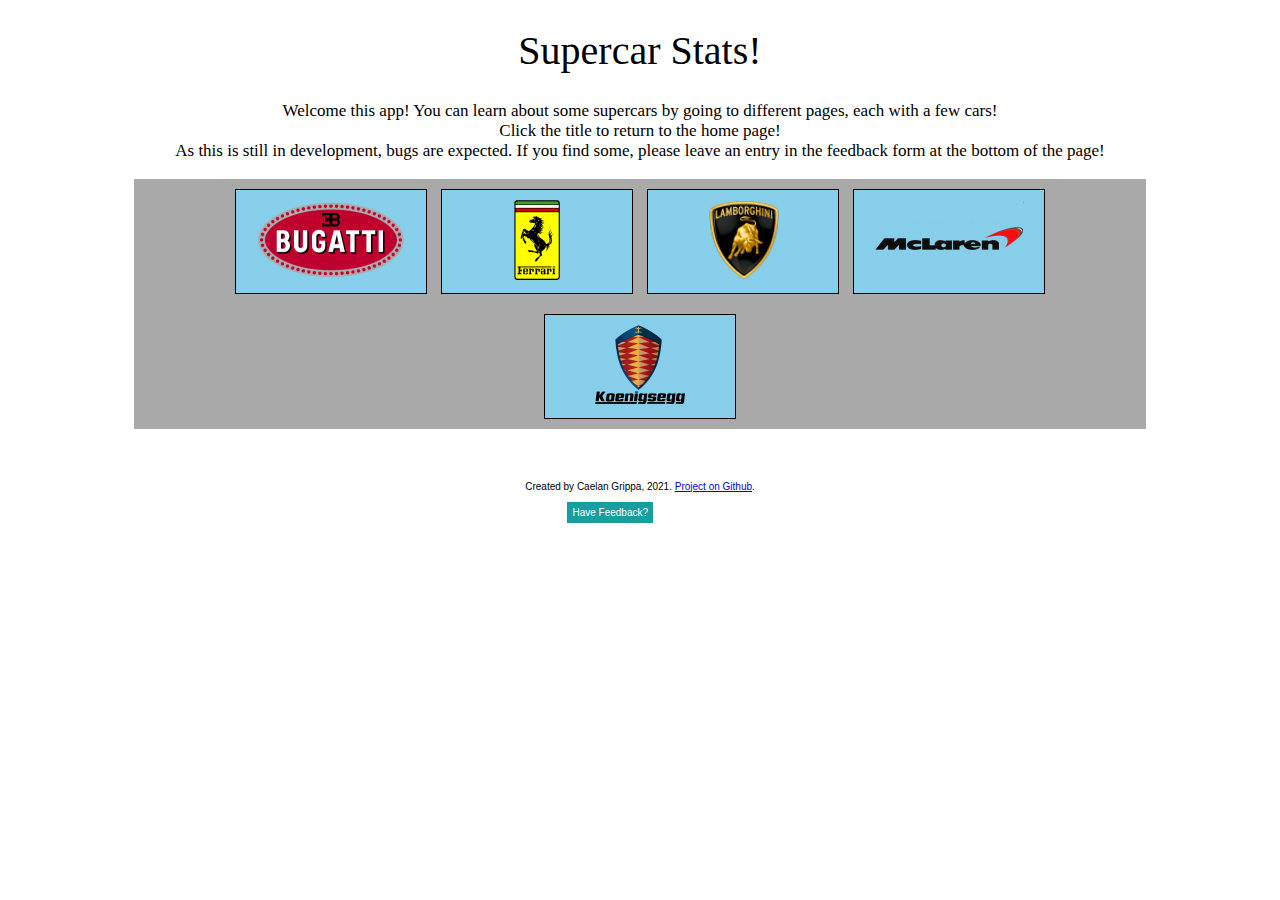
<file: src/v1.0/htdocs/index.html>
<!DOCTYPE html>
<html>

<!-- Shows up above everything else -->

<head>
    <style src="style.css">
    </style>
    
    <a href="http://bugatti.supercarstatsdevelopment.epizy.com" id="bugattiLink"></a>
    <a href="http://ferrari.supercarstatsdevelopment.epizy.com" id="ferrariLink"></a>
    <a href="http://lamborghini.supercarstatsdevelopment.epizy.com" id="lamboLink"></a>
    <a href="http://mclaren.supercarstatsdevelopment.epizy.com" id="mclarenLink"></a>
    <a href="http://koenigsegg.supercarstatsdevelopment.epizy.com" id="koenLink"></a>

	<meta charset="utf-8">
	<meta name="viewport" content="width=device-width">


	<!-- What is displayed above the URL -->
	<title>Supercar Stats!(v1.0)</title>

	<link href="style.css" rel="stylesheet" type="text/css" />

	
</head>

    <h1 id="heading">Supercar Stats!</h1>

<!-- Things found below the heading -->

<body id="main">

    <p id="intro">Welcome this app! You can learn about some supercars by going to different pages, each with a few cars!<br> Click the title to return to the home page!<br>
		As this is still in development, bugs are expected. If you find some, please leave an entry in the feedback form at the bottom of the page!</p><br>
    <nav id="links">
            <button type="button" onclick="getElementById('bugattiLink').click();"><img src="images/bugatti-logo.png"><img></button>
            <button type="button" onclick="getElementById('ferrariLink').click();"><img src="images/ferrari-logo.png"><img></button>
            <button type="button" onclick="getElementById('lamboLink').click();"><img src="images/lambo-logo.png"><img></button>
            <button type="button" onclick="getElementById('mclarenLink').click();"><img src="images/mclaren-logo.png"><img></button>
            <button type="button" onclick="getElementById('koenLink').click();"><img src="images/koen-logo.png"><img></button>
    </nav><br><br>
    </p>
	<noscript>Sorry, it seems that your browser doesn't support JavaScript!</noscript>
</body>

<footer id="creds">
	<p>Created by Caelan Grippa, 2021. <a href="https://github.com/CG-SKYLN/Program.Project">Project on Github</a>.</p>
  <button id="showForm" type="button" onclick="document.getElementById('feedback').style = 'visibility:visible'; document.getElementById('hideForm').style = 'visbility:hidden'; style = 'visibility:hidden'">Have Feedback?</button>
  <button id="hideForm" type="button" style="visibility:hidden" onclick="document.getElementById('feedback').style = 'visibility:hidden'; document.getElementById('showForm').style = 'visibility:visible'; style = 'visibility:hidden'">Hide Form</button>
</footer>

<form action="formhandler.php" method="post" id="feedback" autocomplete="off" style="visibility:hidden">
Name:<br>
<input type="text" id="name" name="name"><br>
What should we do?<br>
<input type="textarea" id="sugTxt" name="sugTxt" size="60px"><br>
<!-- <input type="button" onclick="sFeed.saveFile()"> -->
<input id="submit" type="submit" name="Submit">
<p style="font-size:8px">This feedback form was created with code from <a href="https://www.encodedna.com/javascript/how-to-save-form-data-in-a-text-file-using-javascript.htm">EncodeDNA.com</a>.</p>
</form>
</html>
</file>
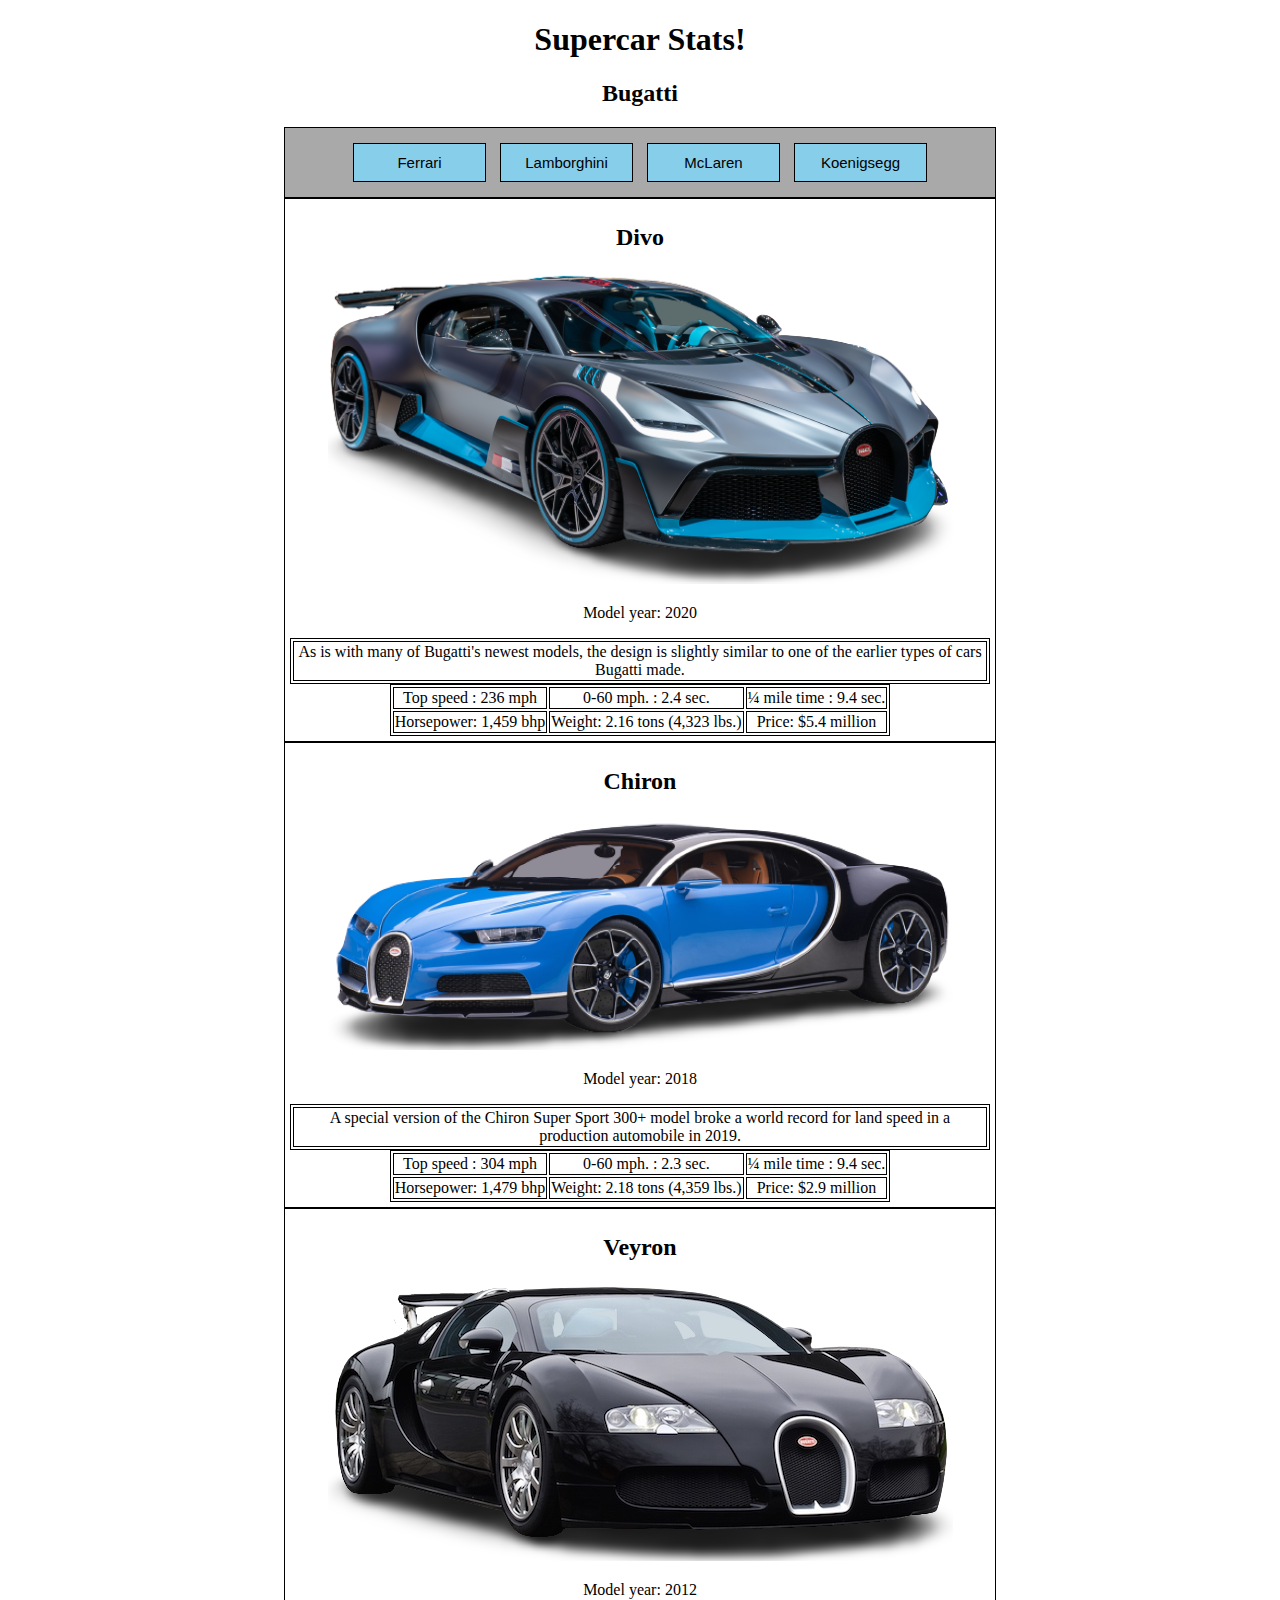
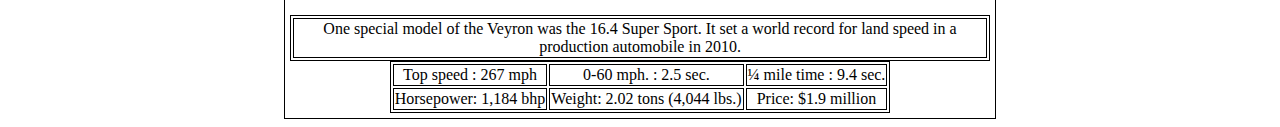
<file: src/v1.0/bugatti.supercarstats.great-site.net/htdocs/index.html>
<!DOCTYPE html>
<html>
    <head>
        <meta charset="utf-8">
	    <meta name="viewport" content="width=device-width">

        <a href="http://supercarstatsdevelopment.epizy.com" id="homeLink"></a>
        <a href="http://ferrari.supercarstatsdevelopment.epizy.com" id="ferrariLink"></a>
        <a href="http://lamborghini.supercarstatsdevelopment.epizy.com" id="lamboLink"></a>
        <a href="http://mclaren.supercarstatsdevelopment.epizy.com" id="mclarenLink"></a>
        <a href="http://koenigsegg.supercarstatsdevelopment.epizy.com" id="koenLink"></a>




        <title>Supercar Stats: Bugatti</title>
        <style src="style.css"></style>
       	<link href="style.css" rel="stylesheet" type="text/css" />
        <h1 id="title" onclick="getElementById('homeLink').click();">Supercar Stats!</h1>
        <h2>Bugatti</h2>
        <div id="links">
            <button type="button" onclick="getElementById('ferrariLink').click();">Ferrari</button>
            <button type="button" onclick="getElementById('lamboLink').click();">Lamborghini</button>
            <button type="button" onclick="getElementById('mclarenLink').click();">McLaren</button>
            <button type="button" onclick="getElementById('koenLink').click();">Koenigsegg</button>
        </div>

    </head>
    
    <body id="main">
        
    </body>


    <script src="data.js"></script>
    <script src="script.js"></script>
    <script src="engine.js"></script>
</html>
</file>
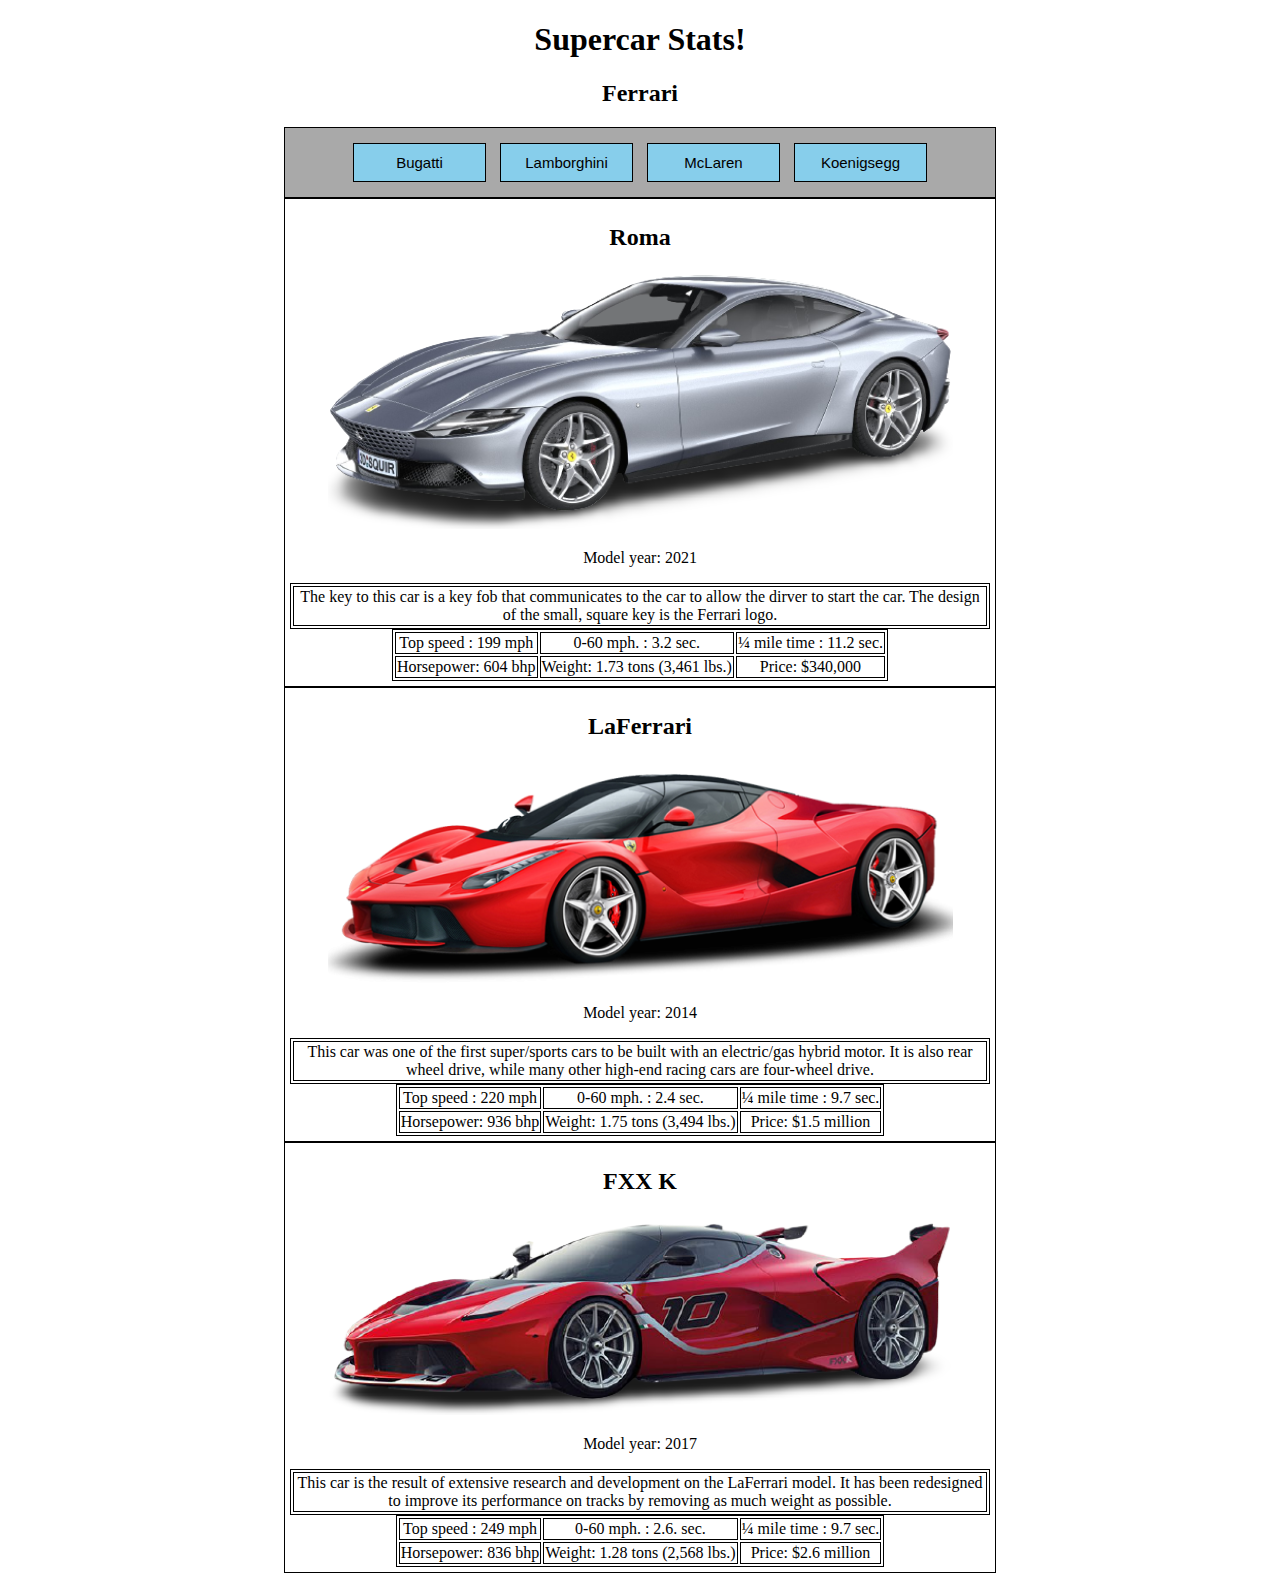
<file: src/v1.0/ferrari.supercarstats.great-site.net/htdocs/index.html>
<!DOCTYPE html>
<html>
    <head>
        <meta charset="utf-8">
	    <meta name="viewport" content="width=device-width">

        <a href="http://supercarstatsdevelopment.epizy.com" id="homeLink"></a>
        <a href="http://bugatti.supercarstatsdevelopment.epizy.com" id="bugattiLink"></a>
        <a href="http://lamborghini.supercarstatsdevelopment.epizy.com" id="lamboLink"></a>
        <a href="http://mclaren.supercarstatsdevelopment.epizy.com" id="mclarenLink"></a>
        <a href="http://koenigsegg.supercarstatsdevelopment.epizy.com" id="koenLink"></a>




        <title>Supercar Stats: Ferrari</title>
        <style src="style.css"></style>
       	<link href="style.css" rel="stylesheet" type="text/css" />
        <h1 id="title" onclick="getElementById('homeLink').click();">Supercar Stats!</h1>
        <h2>Ferrari</h2>
        <div id="links">
            <button type="button" onclick="getElementById('bugattiLink').click();">Bugatti</button>
            <button type="button" onclick="getElementById('lamboLink').click();">Lamborghini</button>
            <button type="button" onclick="getElementById('mclarenLink').click();">McLaren</button>
            <button type="button" onclick="getElementById('koenLink').click();">Koenigsegg</button>
        </div>

    </head>
    
    <body id="main">
        
    </body>


    <script src="data.js"></script>
    <script src="script.js"></script>
    <script src="engine.js"></script>
</html>
</file>
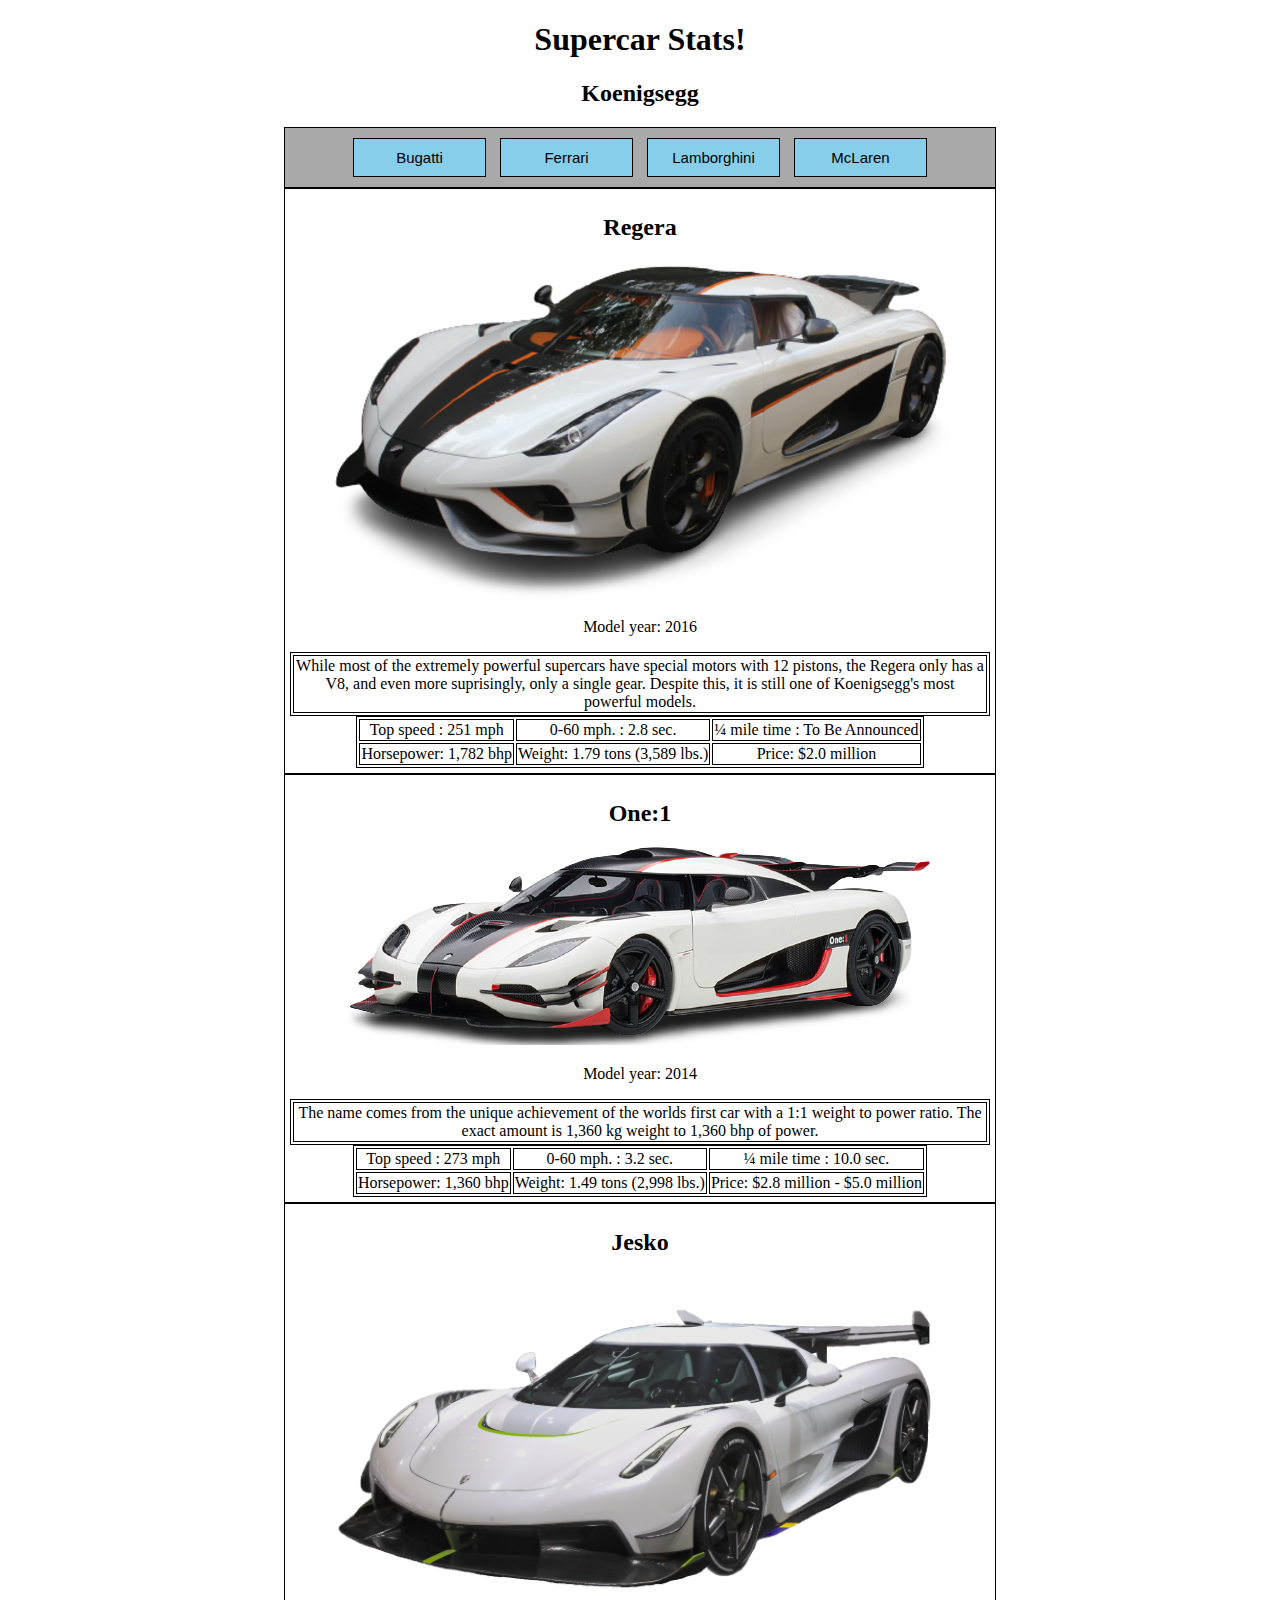
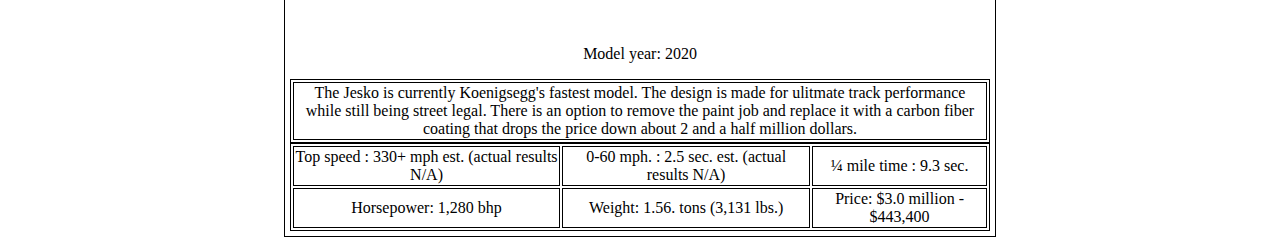
<file: src/v1.0/koenigsegg.supercarstats.great-site.net/htdocs/index.html>
<!DOCTYPE html>
<html>
    <head>
        <meta charset="utf-8">
	    <meta name="viewport" content="width=device-width">

        <a href="http://supercarstatsdevelopment.epizy.com" id="homeLink"></a>
        <a href="http://bugatti.supercarstatsdevelopment.epizy.com" id="bugattiLink"></a>
        <a href="http://ferrari.supercarstatsdevelopment.epizy.com" id="ferrariLink"></a>
        <a href="http://lamborghini.supercarstatsdevelopment.epizy.com" id="lamboLink"></a>
        <a href="http://mclaren.supercarstatsdevelopment.epizy.com" id="mclarenLink"></a>




        <title>Supercar Stats: Koenigsegg</title>
        <style src="style.css"></style>
       	<link href="style.css" rel="stylesheet" type="text/css" />
        <h1 id="title" onclick="getElementById('homeLink').click();">Supercar Stats!</h1>
        <h2>Koenigsegg</h2>
        <div id="links">
            <button type="button" onclick="getElementById('bugattiLink').click();">Bugatti</button>
            <button type="button" onclick="getElementById('ferrariLink').click();">Ferrari</button>
            <button type="button" onclick="getElementById('lamboLink').click();">Lamborghini</button>
            <button type="button" onclick="getElementById('mclarenLink').click();">McLaren</button>
        </div>

    </head>
    
    <body id="main">
        
    </body>


    <script src="data.js"></script>
    <script src="script.js"></script>
    <script src="engine.js"></script>
</html>
</file>
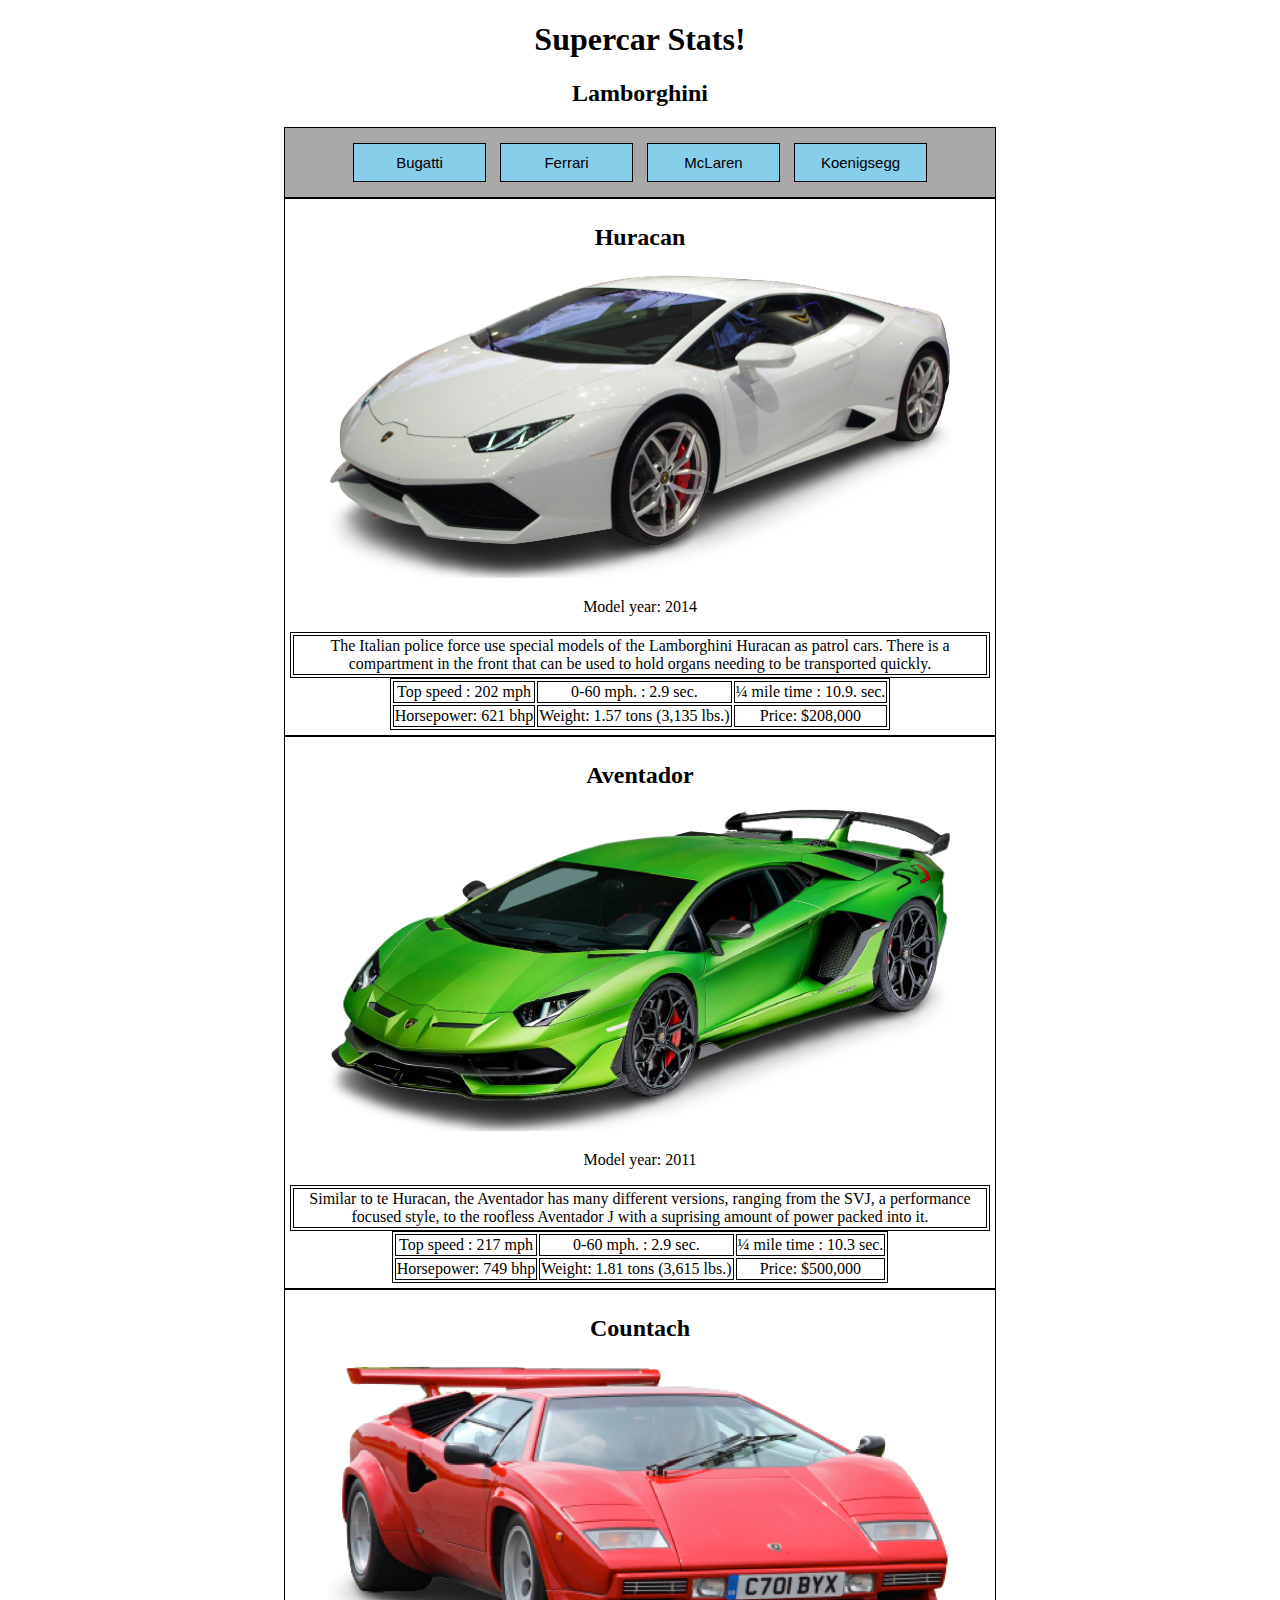
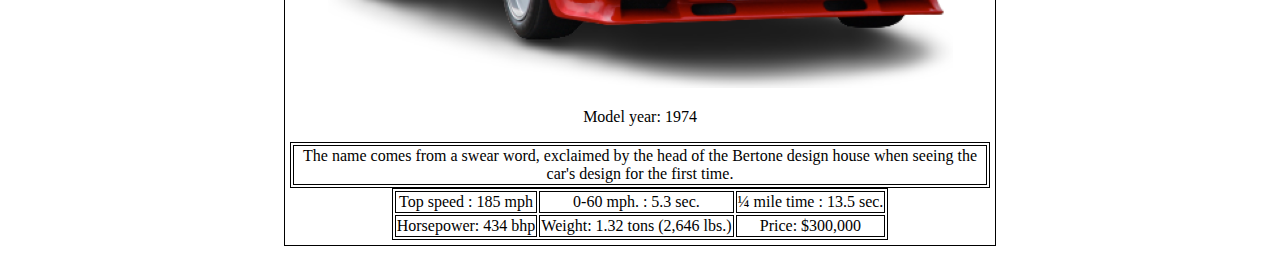
<file: src/v1.0/lamborghini.supercarstats.great-site.net/htdocs/index.html>
<!DOCTYPE html>
<html>
    <head>
        <meta charset="utf-8">
	    <meta name="viewport" content="width=device-width">

        <a href="http://supercarstatsdevelopment.epizy.com" id="homeLink"></a>
        <a href="http://bugatti.supercarstatsdevelopment.epizy.com" id="bugattiLink"></a>
        <a href="http://ferrari.supercarstatsdevelopment.epizy.com" id="ferrariLink"></a>
        <a href="http://mclaren.supercarstatsdevelopment.epizy.com" id="mclarenLink"></a>
        <a href="http://koenigsegg.supercarstatsdevelopment.epizy.com" id="koenLink"></a>




        <title>Supercar Stats: Lamborghini</title>
        <style src="style.css"></style>
       	<link href="style.css" rel="stylesheet" type="text/css" />
        <h1 id="title" onclick="getElementById('homeLink').click();">Supercar Stats!</h1>
        <h2>Lamborghini</h2>
        <div id="links">
            <button type="button" onclick="getElementById('bugattiLink').click();">Bugatti</button>
            <button type="button" onclick="getElementById('ferrariLink').click();">Ferrari</button>
            <button type="button" onclick="getElementById('mclarenLink').click();">McLaren</button>
            <button type="button" onclick="getElementById('koenLink').click();">Koenigsegg</button>
        </div>

    </head>
    
    <body id="main">
        
    </body>


    <script src="data.js"></script>
    <script src="script.js"></script>
    <script src="engine.js"></script>
</html>
</file>
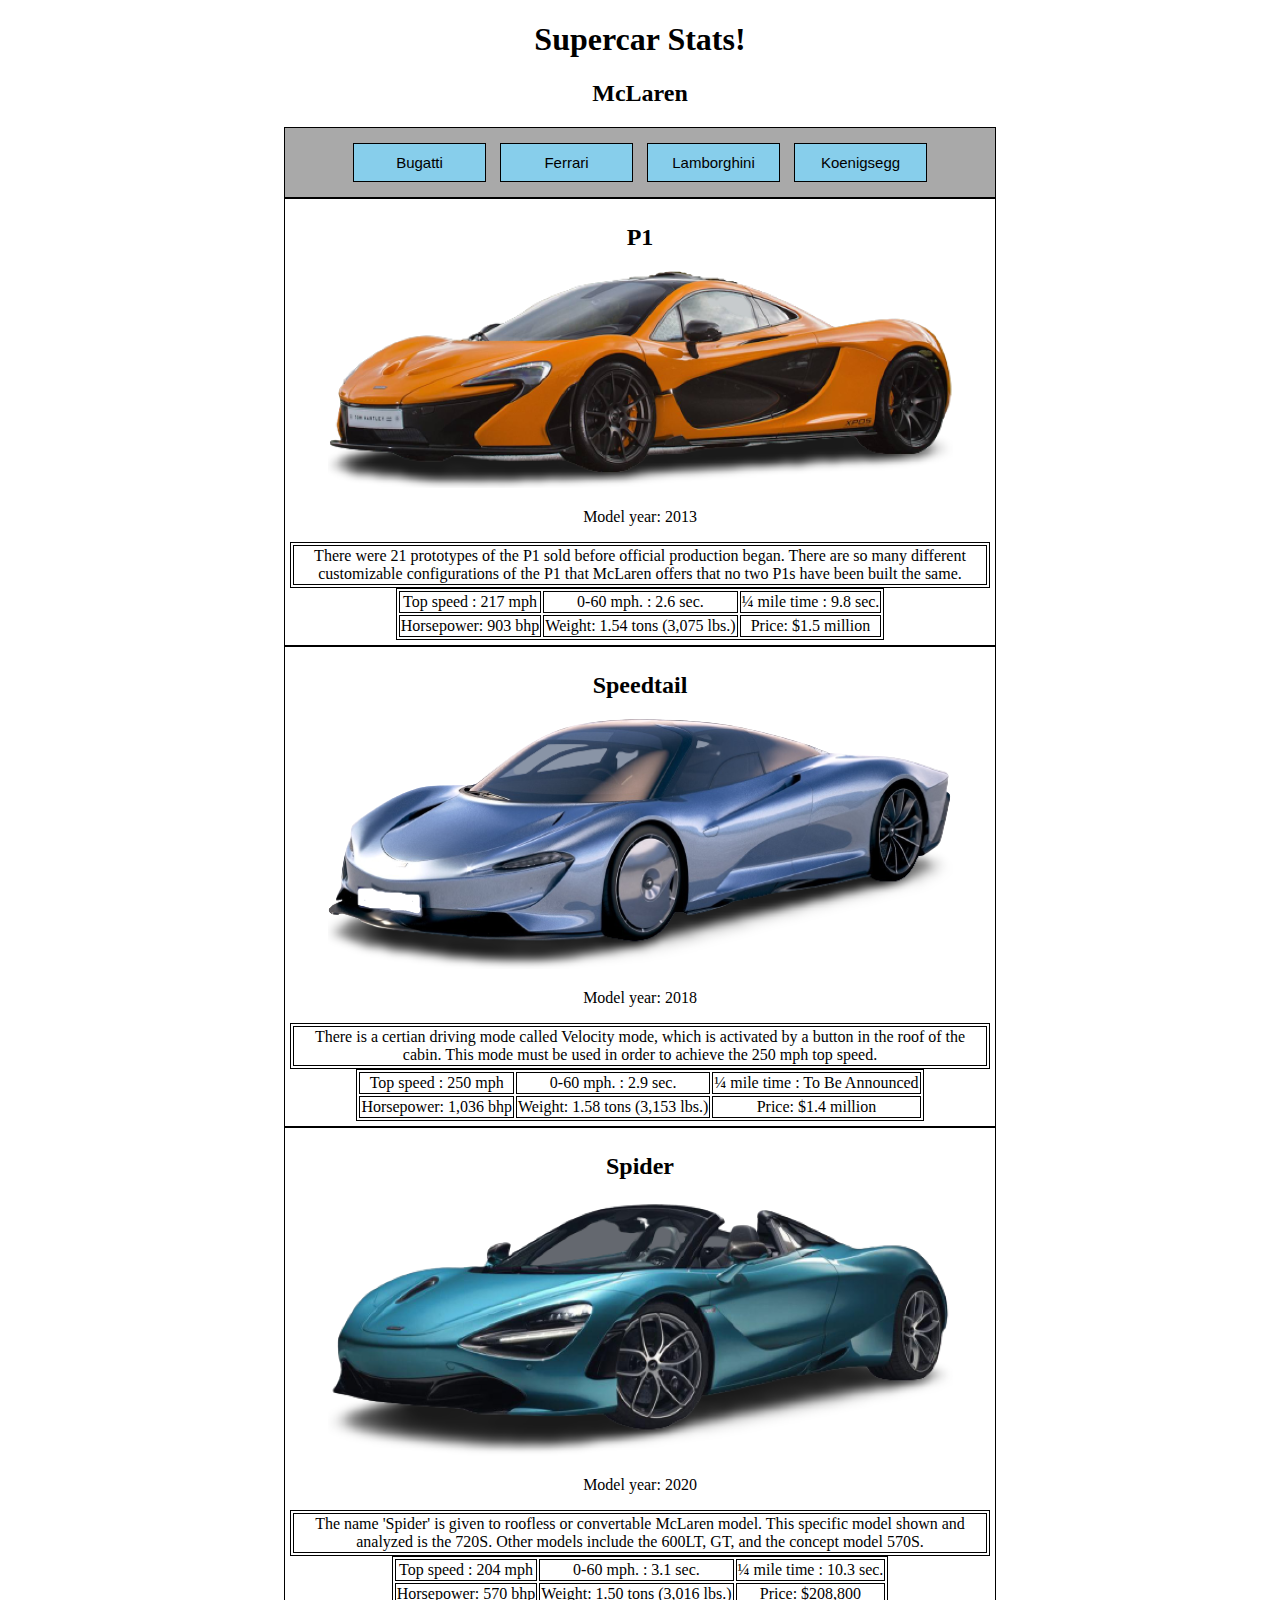
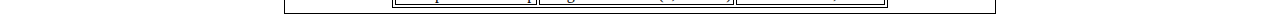
<file: src/v1.0/mclaren.supercarstats.great-site.net/htdocs/index.html>
<!DOCTYPE html>
<html>
    <head>
        <meta charset="utf-8">
	    <meta name="viewport" content="width=device-width">

        <a href="http://supercarstatsdevelopment.epizy.com" id="homeLink"></a>
        <a href="http://bugatti.supercarstatsdevelopment.epizy.com" id="bugattiLink"></a>
        <a href="http://ferrari.supercarstatsdevelopment.epizy.com" id="ferrariLink"></a>
        <a href="http://lamborghini.supercarstatsdevelopment.epizy.com" id="lamboLink"></a>
        <a href="http://koenigsegg.supercarstatsdevelopment.epizy.com" id="koenLink"></a>




        <title>Supercar Stats: McLaren</title>
        <style src="style.css"></style>
       	<link href="style.css" rel="stylesheet" type="text/css" />
        <h1 id="title" onclick="getElementById('homeLink').click();">Supercar Stats!</h1>
        <h2>McLaren</h2>
        <div id="links">
            <button type="button" onclick="getElementById('bugattiLink').click();">Bugatti</button>
            <button type="button" onclick="getElementById('ferrariLink').click();">Ferrari</button>
            <button type="button" onclick="getElementById('lamboLink').click();">Lamborghini</button>
            <button type="button" onclick="getElementById('koenLink').click();">Koenigsegg</button>
        </div>

    </head>
    
    <body id="main">
        
    </body>


    <script src="data.js"></script>
    <script src="script.js"></script>
    <script src="engine.js"></script>
</html>
</file>
<file: src/v1.0/htdocs/style.css>
#intro{
font : 17px Serif;
margin: auto;
text-align: center;
}
#heading{
font : 40px Impact;
text-align: center;
}
#creds{
font : 10px Arial;
margin: auto;
text-align: center;
}
#showForm, #hideForm{
  background-color: rgb(23, 158, 158);
  border: none;
  color: white;
  padding: 5px;
  font-size: 10px;
}
#links{
    background-color: darkgray;
    align-items: center;
    text-align: center;
    width: 80%;
    margin: auto;
}
#links > button{
    width: 19%;
    align-items: center;
    margin: 10px 5px;
    padding: 10px 0px 10px 0px;
    background-color: skyblue;
    font: 15px Arial;
    border: 1px solid black;
}
html {
background-color: a89c94ff;
}
</file>
<file: src/v1.0/bugatti.supercarstats.great-site.net/htdocs/style.css>
#title{
    font : Impact;
    text-align: center;
}
#links{
    background-color: darkgray;
    text-align: center;
}
#links > button{
    width: 19%;
    margin: 10px 5px;
    padding: 10px 0px 10px 0px;
    background-color: skyblue;
    font: 15px Arial;
    border: 1px solid black;
}
#main
{
    text-align:center;
    margin:center;
}
div{
    width: 700px;
    padding: 5px;
    text-align:center;
    margin:auto;
    border:1px solid black;
}
table, td{
    text-align:center;
    margin:auto;
    border:1px solid black;
}
</file>
<file: src/v1.0/ferrari.supercarstats.great-site.net/htdocs/style.css>
#title{
    font : Impact;
    text-align: center;
}
#links{
    background-color: darkgray;
    text-align: center;
}
#links > button{
    width: 19%;
    margin: 10px 5px;
    padding: 10px 0px 10px 0px;
    background-color: skyblue;
    font: 15px Arial;
    border: 1px solid black;
}
#main
{
    text-align:center;
    margin:center;
}
div{
    width: 700px;
    padding: 5px;
    text-align:center;
    margin:auto;
    border:1px solid black;
}
table, td{
    text-align:center;
    margin:auto;
    border:1px solid black;
}
</file>
<file: src/v1.0/koenigsegg.supercarstats.great-site.net/htdocs/style.css>
#title{
    font : Impact;
    text-align: center;
}
#links{
    background-color: darkgray;
    text-align: center;
}
#links > button{
    width: 19%;
    margin: 5px 5px;
    padding: 10px 0px 10px 0px;
    background-color: skyblue;
    font: 15px Arial;
    border: 1px solid black;
}
#main
{
    text-align:center;
    margin:center;
}
div{
    width: 700px;
    padding: 5px;
    text-align:center;
    margin:auto;
    border:1px solid black;
}
table, td{
    text-align:center;
    margin:auto;
    border:1px solid black;
}
</file>
<file: src/v1.0/lamborghini.supercarstats.great-site.net/htdocs/style.css>
#title{
    font : Impact;
    text-align: center;
}
#links{
    background-color: darkgray;
    text-align: center;
}
#links > button{
    width: 19%;
    margin: 10px 5px;
    padding: 10px 0px 10px 0px;
    background-color: skyblue;
    font: 15px Arial;
    border: 1px solid black;
}
#main
{
    text-align:center;
    margin:center;
}
div{
    width: 700px;
    padding: 5px;
    text-align:center;
    margin:auto;
    border:1px solid black;
}
table, td{
    text-align:center;
    margin:auto;
    border:1px solid black;
}
</file>
<file: src/v1.0/mclaren.supercarstats.great-site.net/htdocs/style.css>
#title{
    font : Impact;
    text-align: center;
}
#links{
    background-color: darkgray;
    text-align: center;
}
#links > button{
    width: 19%;
    margin: 10px 5px;
    padding: 10px 0px 10px 0px;
    background-color: skyblue;
    font: 15px Arial;
    border: 1px solid black;
}
#main
{
    text-align:center;
    margin:center;
}
div{
    width: 700px;
    padding: 5px;
    text-align:center;
    margin:auto;
    border:1px solid black;
}
table, td{
    text-align:center;
    margin:auto;
    border:1px solid black;
}
</file>
